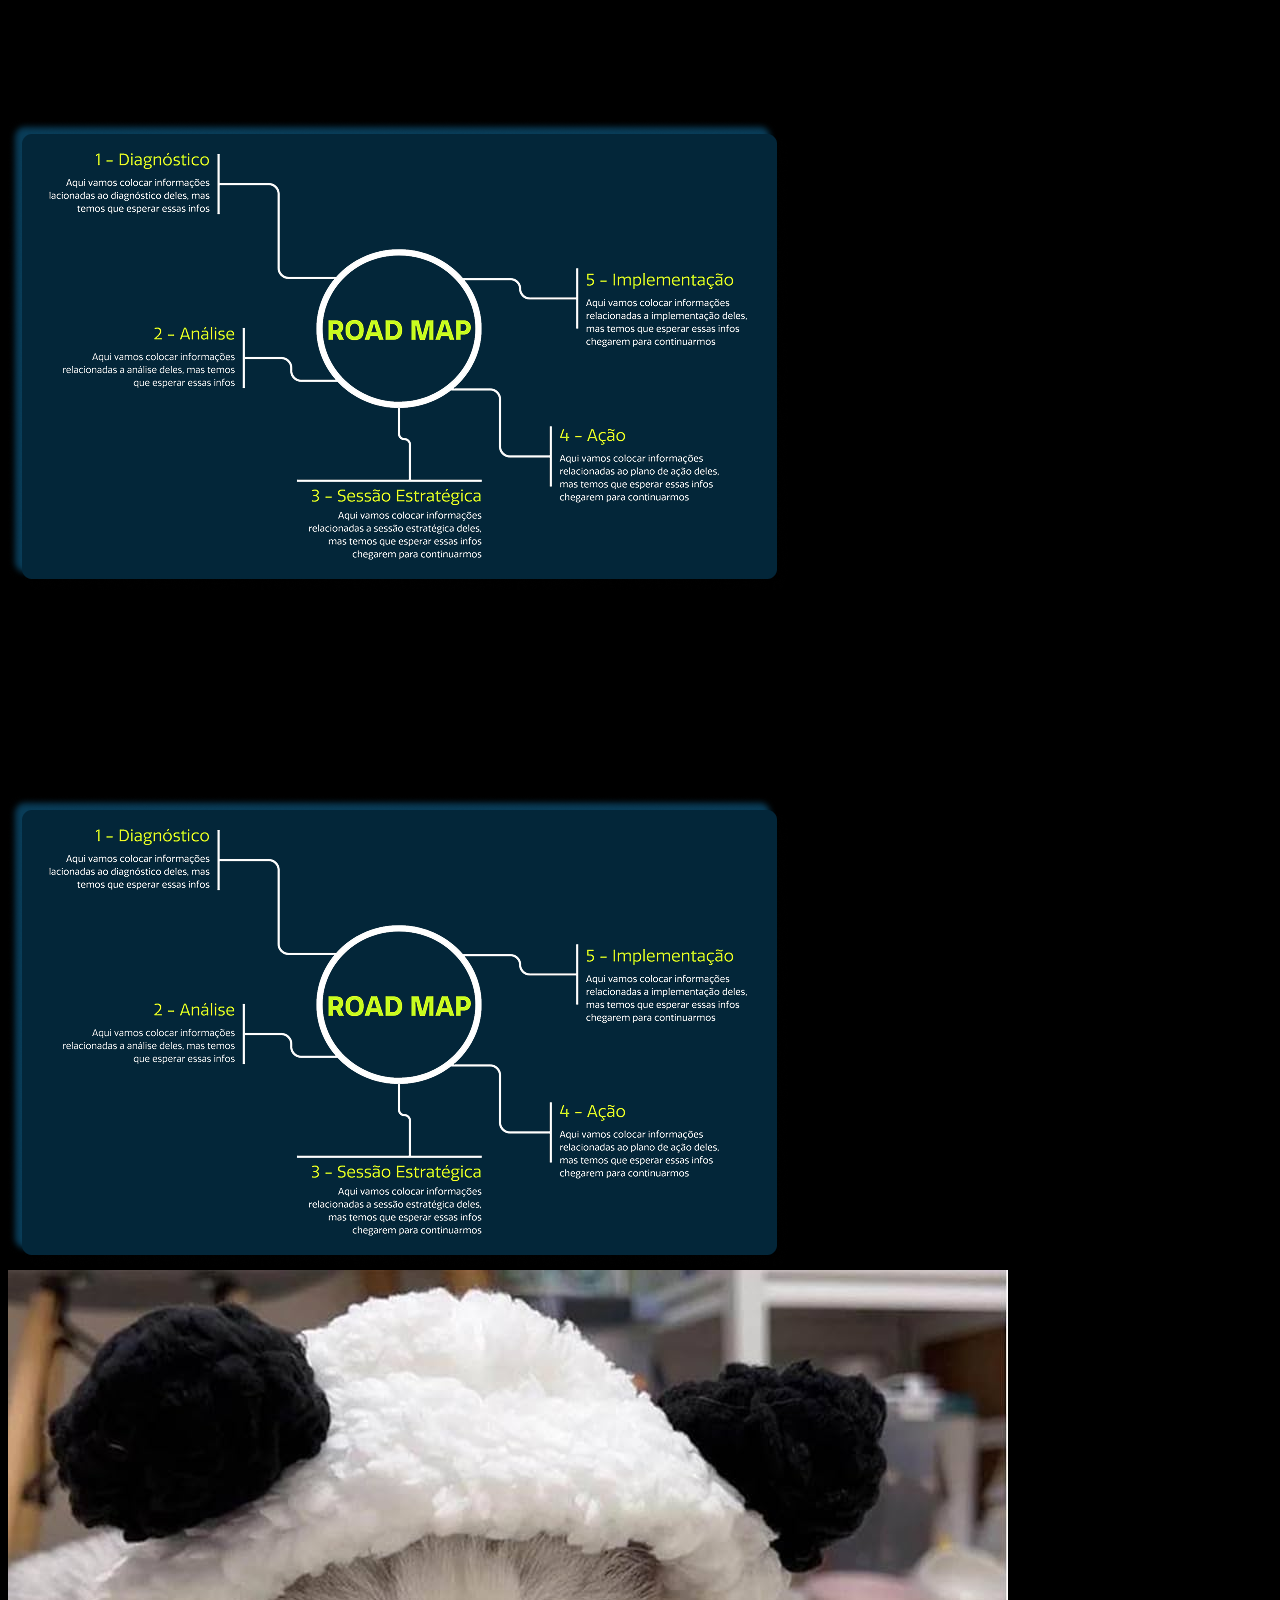
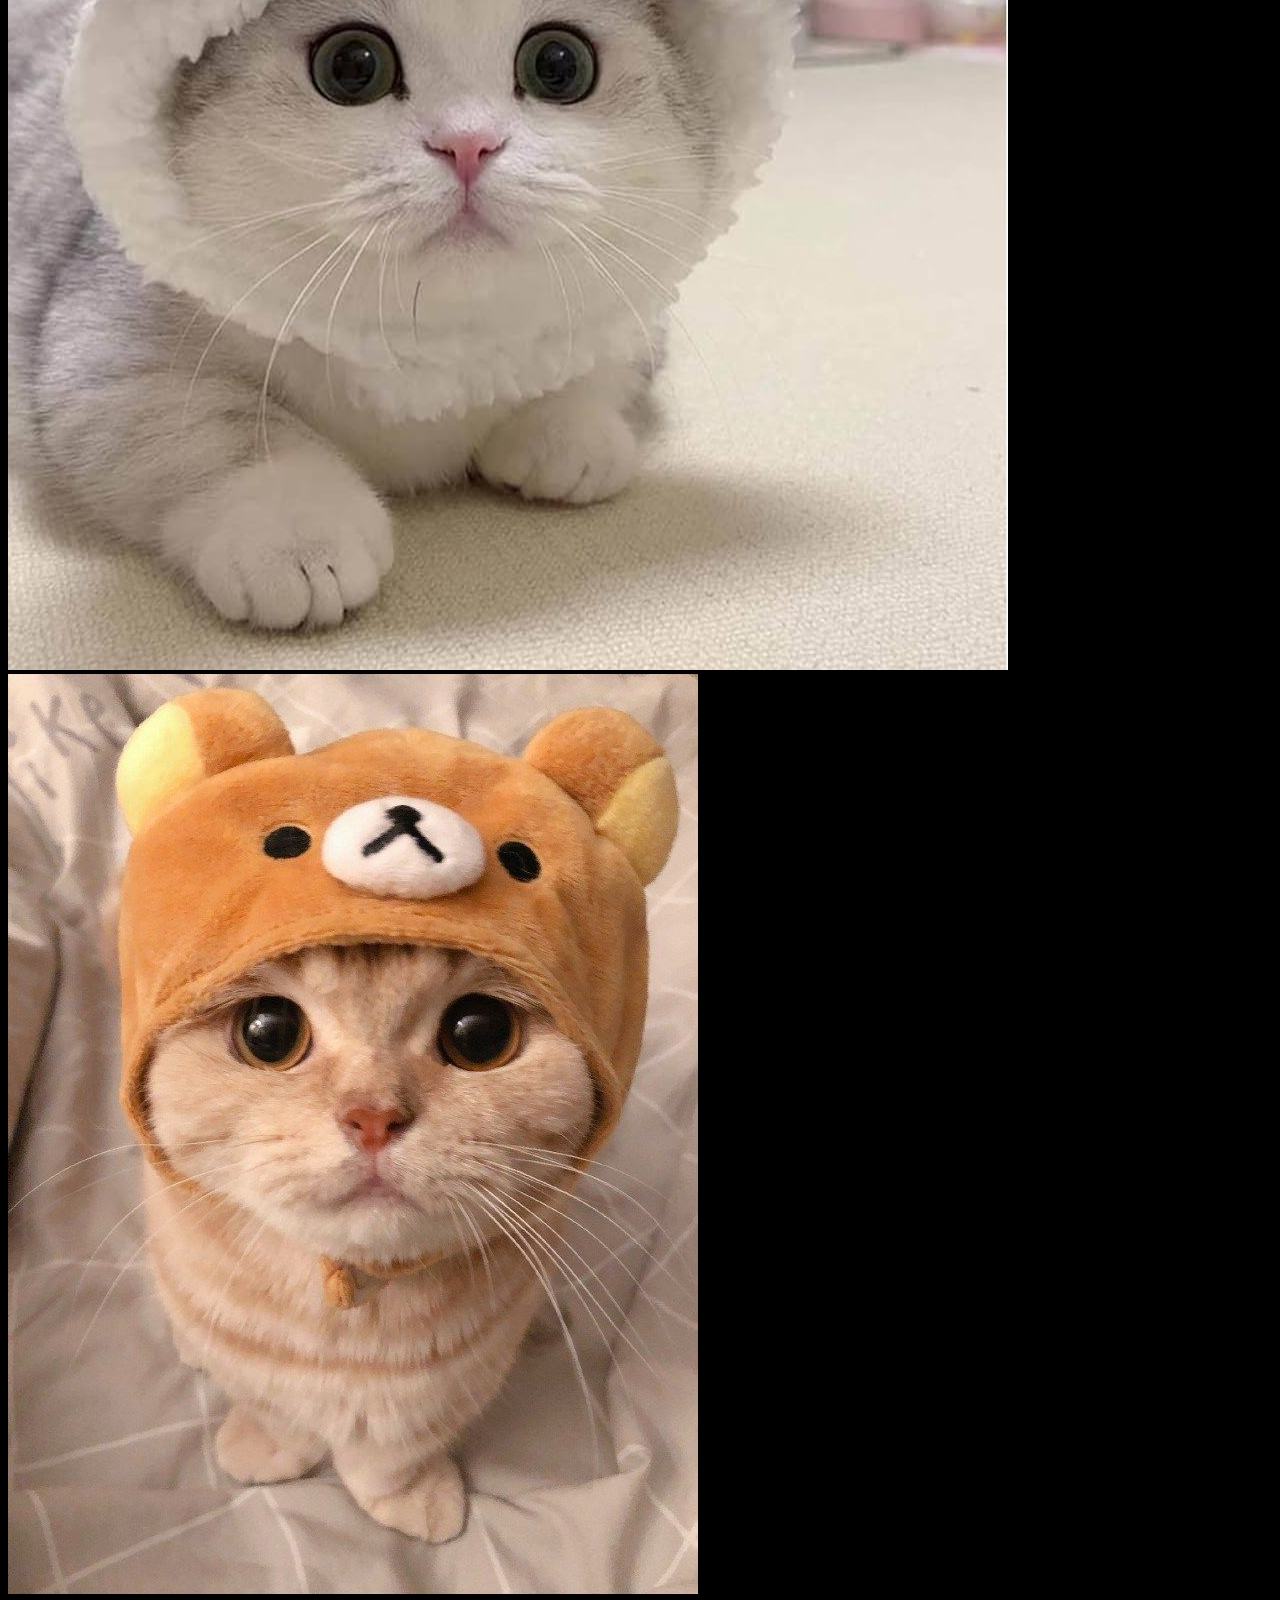
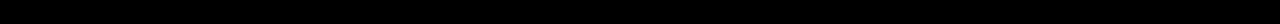
<file: HomePgPrincipalP4/atividadeButs.html>
<!DOCTYPE html>
<html lang="en">
<head>
    <meta charset="UTF-8">
    <meta name="viewport" content="width=device-width, initial-scale=1.0">
    <title>Document</title>
    <link rel="stylesheet" href="Home.css">
    <link rel="stylesheet" href="https://cdn.jsdelivr.net/npm/bootstrap-icons@1.11.3/font/bootstrap-icons.min.css">

    <link href="https://cdn.jsdelivr.net/npm/bootstrap@5.3.6/dist/css/bootstrap.min.css" rel="stylesheet" integrity="sha384-4Q6Gf2aSP4eDXB8Miphtr37CMZZQ5oXLH2yaXMJ2w8e2ZtHTl7GptT4jmndRuHDT" crossorigin="anonymous">
    <script src="https://cdn.jsdelivr.net/npm/bootstrap@5.3.6/dist/js/bootstrap.bundle.min.js" integrity="sha384-j1CDi7MgGQ12Z7Qab0qlWQ/Qqz24Gc6BM0thvEMVjHnfYGF0rmFCozFSxQBxwHKO" crossorigin="anonymous"></script>

     <style>
      body{
        background-color: black;
      }
     </style>
  </head>

<body >
  <div class="container-fluid" >
  <div class="row">
    <div class="col-sm-4 col-12 order-sm-2"> <p>Lorem ipsum dolor sit amet consectetur adipisicing elit. Vel minus molestias reprehenderit, rem repellat repudiandae fuga nisi tenetur debitis accusantium optio necessitatibus et minima magni vero hic quasi, sunt reiciendis!</p></div>
    <div class="col-sm-4 col-12 order-sm-3"> <p>Lorem ipsum dolor sit amet consectetur adipisicing elit. Vel minus molestias reprehenderit, rem repellat repudiandae fuga nisi tenetur debitis accusantium optio necessitatibus et minima magni vero hic quasi, sunt reiciendis!</p></div>
    <div class="col-sm-4 col-12 order-sm-1" > <img src="PARTE QUATRO.png" class="img-fluid" alt=""></div>
  </div>

   <div class="row">
    <div class="col-sm-4 col-12 order-sm-4"><button class="btn btn-danger"><i class="bi bi-arrows-fullscreen"></i> btn</button></div>
    <div class="col-sm-4 col-12 order-sm-5"> <img src="delete_24dp_000000_FILL0_wght400_GRAD0_opsz24.svg" alt=""></div>
    <div class="col-sm-4 col-12 order-sm-6"> <img src="edit_24dp_000000_FILL0_wght400_GRAD0_opsz24.svg" alt=""></div>
    <div class="col-sm-4 col-12 order-sm-7"> <p>Lorem ipsum dolor sit amet consectetur adipisicing elit. Facere repudiandae vel a, soluta vitae quaerat ut error voluptatibus recusandae autem nihil quis debitis suscipit quam iusto, veritatis asperiores delectus minus.</p></div>
  </div>
  <div class="row">
    <i class="bi bi-arrows-fullscreen"></i>
  <table class="table table-dark">
    <thead>
      <tr>
        <th scope="col">#</th>
        <th scope="col">first</th>
        <th scope="col">first</th>
      </tr>
    </thead>


  </table>

   <div id="meuCarrossel" class="carousel slide" data-bs-ride="carousel">
    <!-- Indicadores (bolinhas) -->
    <div class="carousel-indicators">
     <button type="button" data-bs-target="#meuCarrossel" data-bs-slide-to="0" class="active" aria-current="true" aria-label="Slide 1"></button>
     <button type="button" data-bs-target="#meuCarrossel" data-bs-slide-to="1" aria-label="Slide 2"></button>
     <button type="button" data-bs-target="#meuCarrossel" data-bs-slide-to="2" aria-label="Slide 3"></button>
    </div>

 <div class="carousel-inner">
     <div class="carousel-item active">
      <img  src="PARTE QUATRO.png" class="d-block w-100 imggato  "  alt="Slide 1">
     </div>
     <div class="carousel-item">
      <img  src="gato.jpg" class="d-block w-100 imggato  "  alt="Slide 2">
     </div>
     <div class="carousel-item">
      <img  src="gato-fofo.jpg" class="d-block w-100 imggato  "  alt="Slide 3">
     </div>
    </div>
   
    <!-- Controles (setas) -->
    <button class="carousel-control-prev" type="button" data-bs-target="#meuCarrossel" data-bs-slide="prev">
     <span class="carousel-control-prev-icon" aria-hidden="true"></span>
     <span class="visually-hidden">Anterior</span>
    </button>
    <button class="carousel-control-next" type="button" data-bs-target="#meuCarrossel" data-bs-slide="next">
     <span class="carousel-control-next-icon" aria-hidden="true"></span>
     <span class="visually-hidden">Próximo</span>
    </button>
   </div>
   

</div>
</body>
</html>
</file>
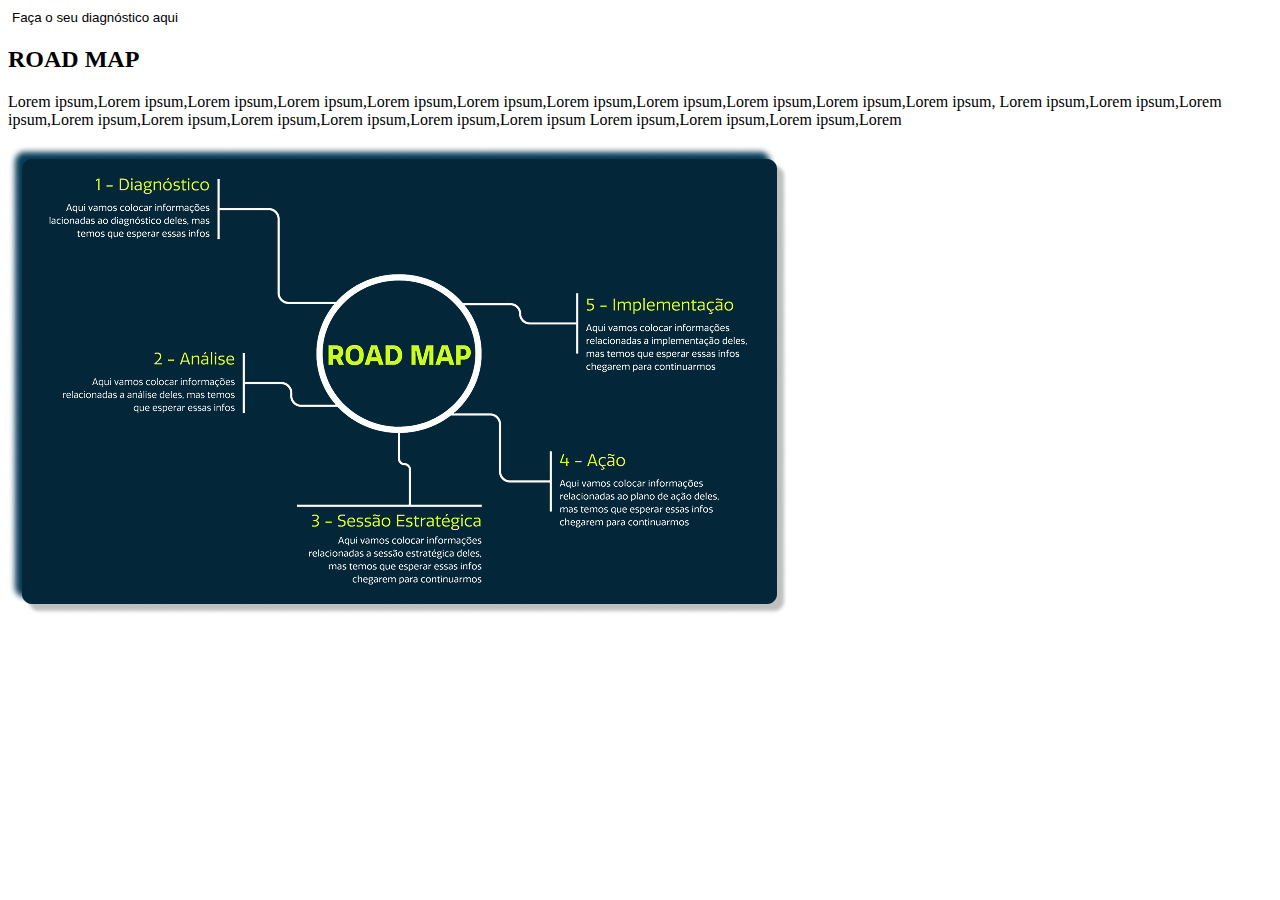
<file: HomePgPrincipalP4/Home.html>
<!DOCTYPE html>
<html lang="pt-BR">
<head>
    <meta charset="UTF-8">
    <meta name="viewport" content="width=device-width, initial-scale=1.0">
    <title>ROAD MAP</title>
    <link rel="stylesheet" href="Home.css">
</head>


<body >

  
  <a href="" ><button class=" style_btn btn_faca-o-seu-diagnostico ">Faça o seu diagnóstico aqui  </button></a>
    <div class="container_home_quatro ">
        
        <div class="txt-frente-de-road_map ">
            <h2>ROAD MAP</h2>
            <p>Lorem ipsum,Lorem ipsum,Lorem ipsum,Lorem 
                ipsum,Lorem ipsum,Lorem ipsum,Lorem ipsum,Lorem ipsum,Lorem ipsum,Lorem ipsum,Lorem ipsum,
                Lorem ipsum,Lorem ipsum,Lorem ipsum,Lorem ipsum,Lorem ipsum,Lorem ipsum,Lorem ipsum,Lorem ipsum,Lorem ipsum Lorem ipsum,Lorem ipsum,Lorem ipsum,Lorem </p>
        </div>
        <div class="img-frente-de-atuacao-img_road_map">
          <img src="PARTE QUATRO.png" alt="road map">
        </div>
      </div>
</body>


</html>
</file>
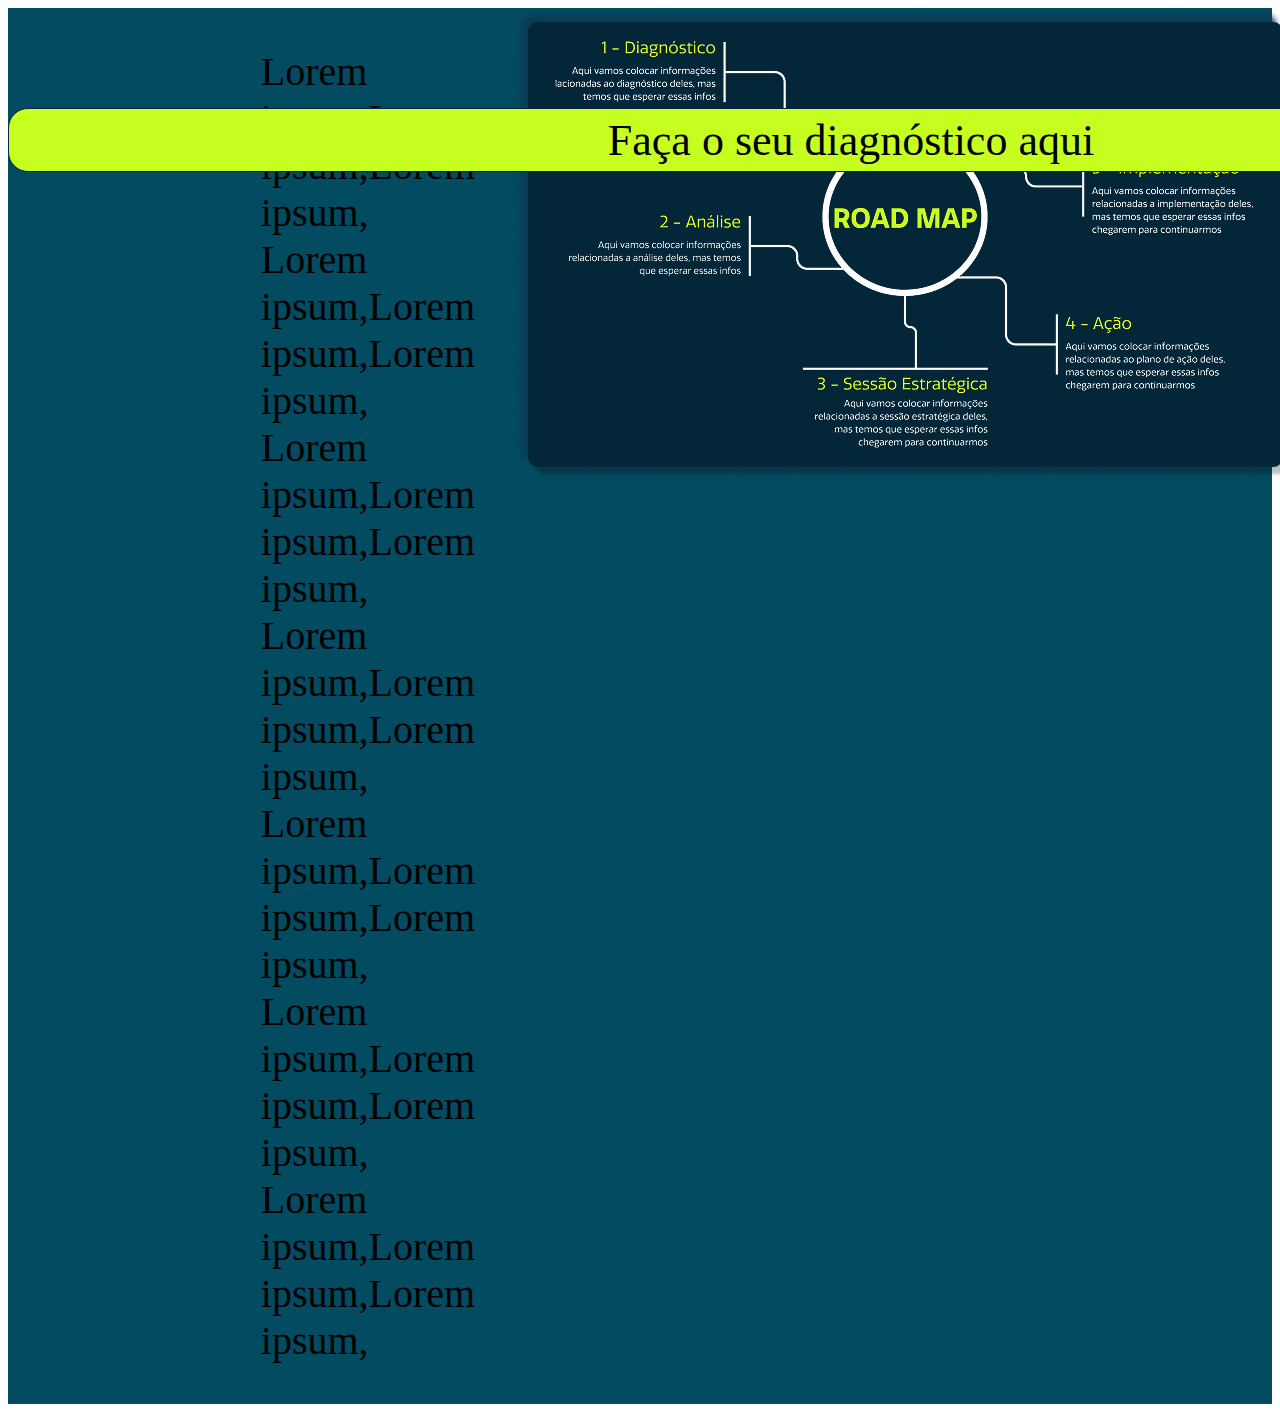
<file: HomePgPrincipalP4/HomePgPrincipalP4.html>
<!DOCTYPE html>
<html lang="en">
<head>
    <meta charset="UTF-8">
    <meta name="viewport" content="width=device-width, initial-scale=1.0">
    <title>Home</title>
    <link rel="stylesheet" href="HomePgPrincipalP4.css">
</head>
<body>
    <div class="homepg04">

        <div class="ButtonFacaoSeuDiagnosticoAqui">
            <a  href="TEXTEFaçaoSeuDiagnosticoAqui"><button class="bt_FacaoSeuDiagnosticoAqui">Faça o seu diagnóstico aqui</button></a>
        </div>
    

    


        <div class="tx_textoHome04"> <p >Lorem ipsum,Lorem ipsum,Lorem ipsum,<br>Lorem 
            ipsum,Lorem ipsum,Lorem ipsum,<br>Lorem ipsum,Lorem ipsum,Lorem ipsum,<br>Lorem ipsum,Lorem ipsum,Lorem ipsum,<br>
            Lorem ipsum,Lorem ipsum,Lorem ipsum,<br>Lorem ipsum,Lorem ipsum,Lorem ipsum,<br>Lorem ipsum,Lorem ipsum,Lorem ipsum,<br> </p>
        </div>
    
    <div class="RoadMapHome04">
    <img  src="PARTE QUATRO.png" alt="">
    </div>
    

</div>
</body>
</html>
</file>
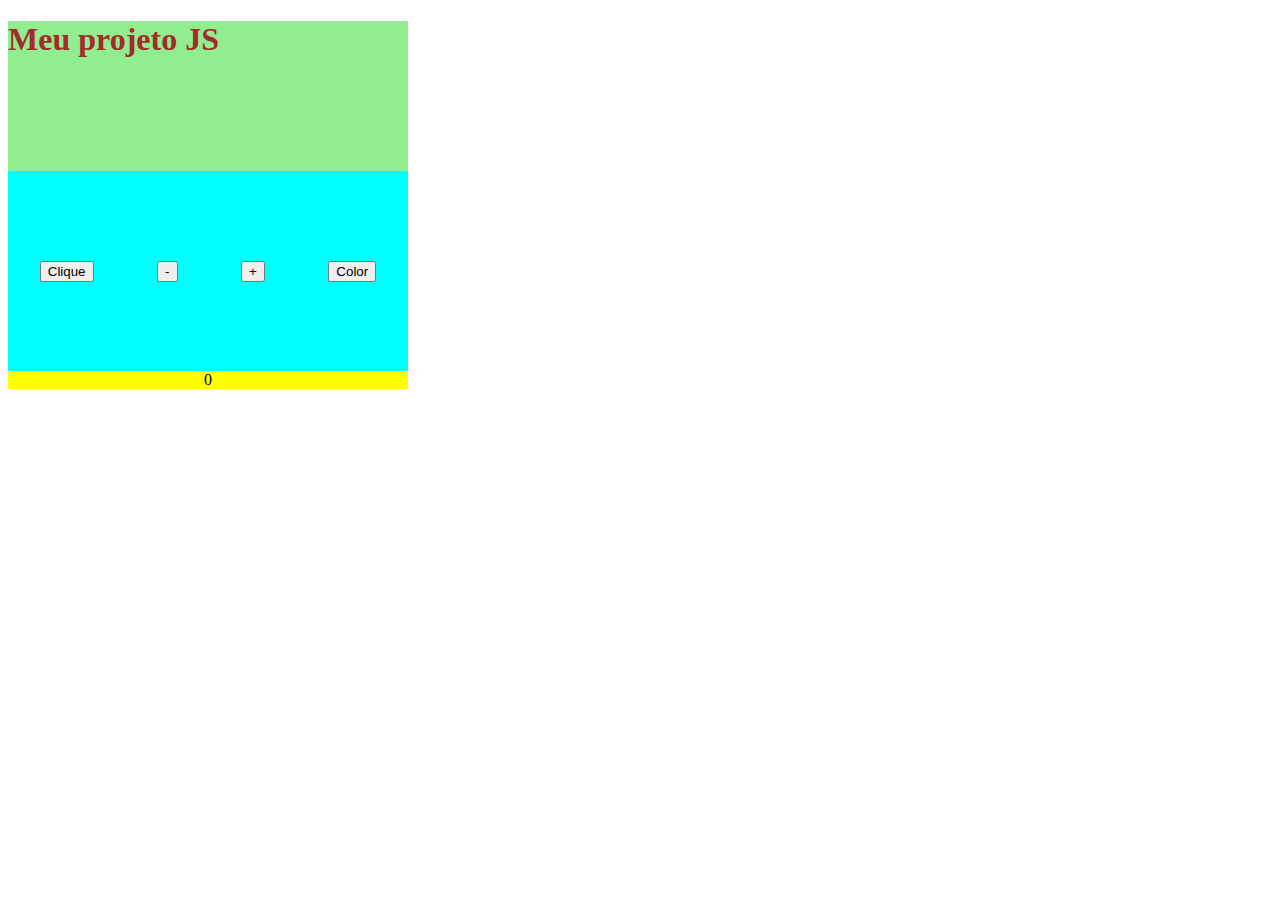
<file: teste-do-curso/projetoJava/main.html>
<!DOCTYPE html>
<html lang="pt-BR">

<head>
    <meta charset="UTF-8">
    <meta name="viewport" content="width=device-width, initial-scale=1.0">
    <title>Document</title>
    <script src="../Js/style.js" defer></script>
    <link rel="stylesheet" href="../Css/style.css">

</head>

<body>

    <div class="cabecalho">
        <h1> Meu projeto JS</h1>
    </div>

    <div id="container_btns">
        <button id="btn_click"> Clique </button>
        <button id="btn_less"> - </button>
        <button id="btn_plus"> + </button>
        <button id="btn_color"> Color </button>
    </div>

    <div class="div_texto">
        <span class="texto">0</span>
    </div>

    <div>

    </div>

</body>

</html>
</file>
<file: HomePgPrincipalP4/Home.css>
.edita_perguntad_adm {
    width: 300px;
    border: none;
    border-bottom: 1px solid #000; /* linha inferior como "uma linha" */
    outline: none;
    padding: 5px;
  }

  button {
    background: none;
    border: none;
    padding: 0;
    cursor: pointer;
  }

  button img {
    display: inline;
    width: 24px;
    height: 24px;
  }

      .edita_perguntad_adm {
      margin-right: 8px;
    }
    button {
      margin-left: 4px;
    }
</file>
<file: teste-do-curso/Css/style.css>
#container_btns {
	display: flex;
	align-items: center;
	justify-content: space-around;
	width: 400px;
	background-color: aqua;
	height: 200px;
}

.div_texto {
	display: flex;
	align-items: center;
	justify-content: center;
	width: 400px;
	background-color: yellow;
}

.cabecalho {
    width: 400px;
    height: 150px;
    background-color: lightgreen;
    color: brown;


}
</file>
<file: HomePgPrincipalP4/HomePgPrincipalP4.css>
.homepg04{

    background-color: black;
    display: grid;
    grid-template-columns:  20% 20% 20% 20% 20%;
    background-color: #034B61;

    
}
.bt_FacaoSeuDiagnosticoAqui{
     position: relative;
    top: 100px;
    width: 105rem;
    height: 4rem; 
    border: solid 1px #032639;
    border-radius: 1.25rem;
    padding-left: 0.75rem;
    font-family: 'Noto Sans';
    font-size: 2.75rem;
    
    align-content: center;
    grid-column: span 2/4;
    

    background-color: #C6FE1F;
}
.bt_FacaoSeuDiagnosticoAqui:hover{
    transition: 2s;   
    
    background-color: #032639;

  

}

.tx_textoHome04{

font-size: 2.5rem;

}
</file>
